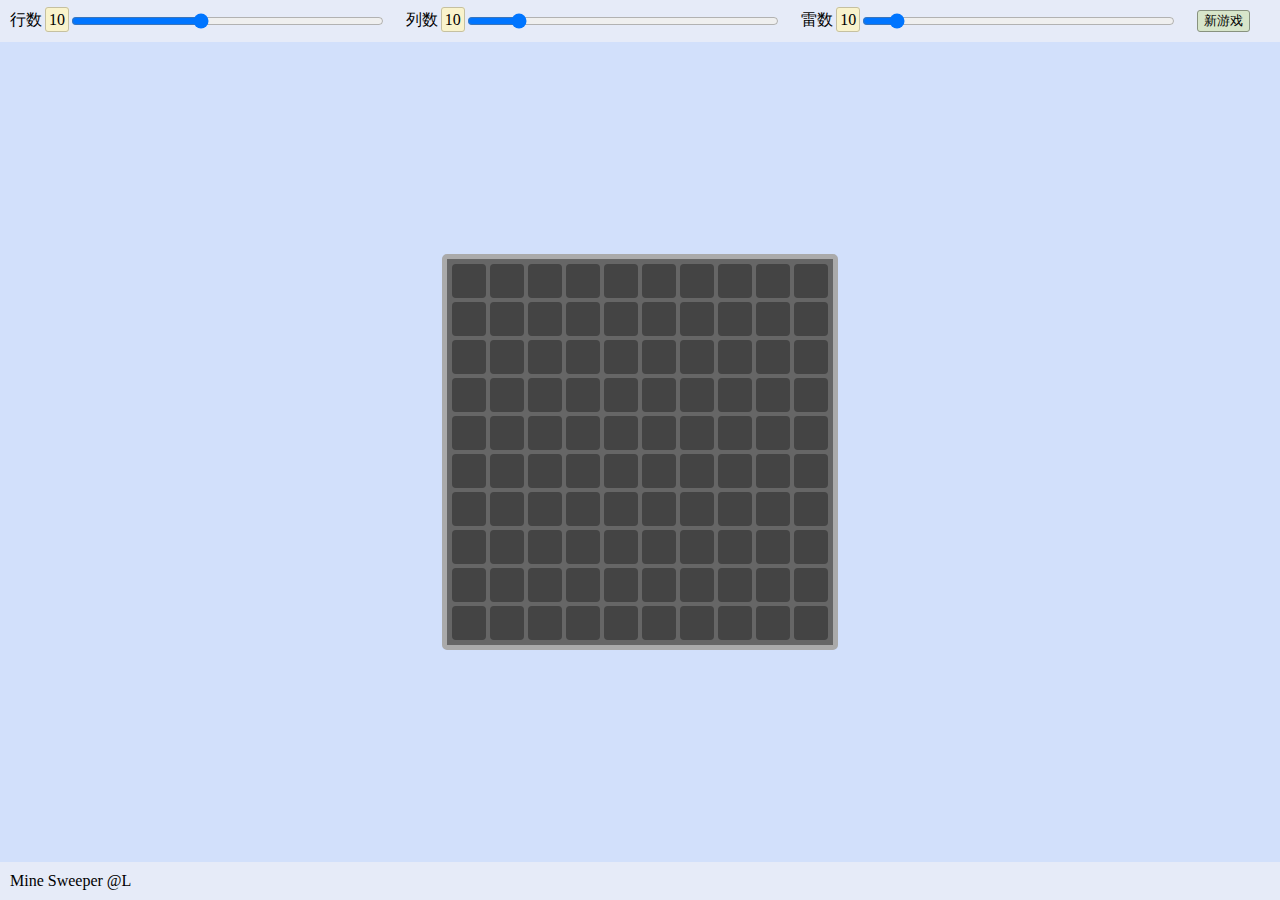
<file: index.html>
<!DOCTYPE html>
<html lang="en">

<head>
    <meta charset="UTF-8">
    <meta name="viewport" content="width=device-width, initial-scale=1.0, user-scalable=no">
    <title>扫雷</title>
    <link rel="stylesheet" href="style.css">
    <link rel="icon" href="data:image/svg+xml,<svg xmlns=%22http://www.w3.org/2000/svg%22 viewBox=%220 0 100 100%22><text y=%22.9em%22 font-size=%2290%22>💣</text></svg>">
    <script src="minesweeper.js" defer></script>
</head>

<body>
    <div id="toolbar">
        <div>
            <label for="numRows">行数<span>10</span></label>
            <input type="range" id="numRows" value="10" min="3" max="20" />
        </div>
        <div>
            <label for="numCols">列数<span>10</span></label>
            <input type="range" id="numCols" value="10" min="3" max="50" />
        </div>
        <div>
            <label for="numMines">雷数<span>10</span></label>
            <input type="range" id="numMines" value="10" min="1" max="100" />
        </div>
        <div>
            <button id="newGame">新游戏</button>
        </div>
    </div>
    <div id="main">
        <div id="stage">
            <div class="row">
                <div class="cell">
                    <div class="cell-inner"></div>
                </div>
                <div class="cell">
                    <div class="cell-inner-opened">1</div>
                </div>

            </div>
        </div>
    </div>
    <div id="footer">
        Mine Sweeper @L
    </div>
</body>

</html>
</file>
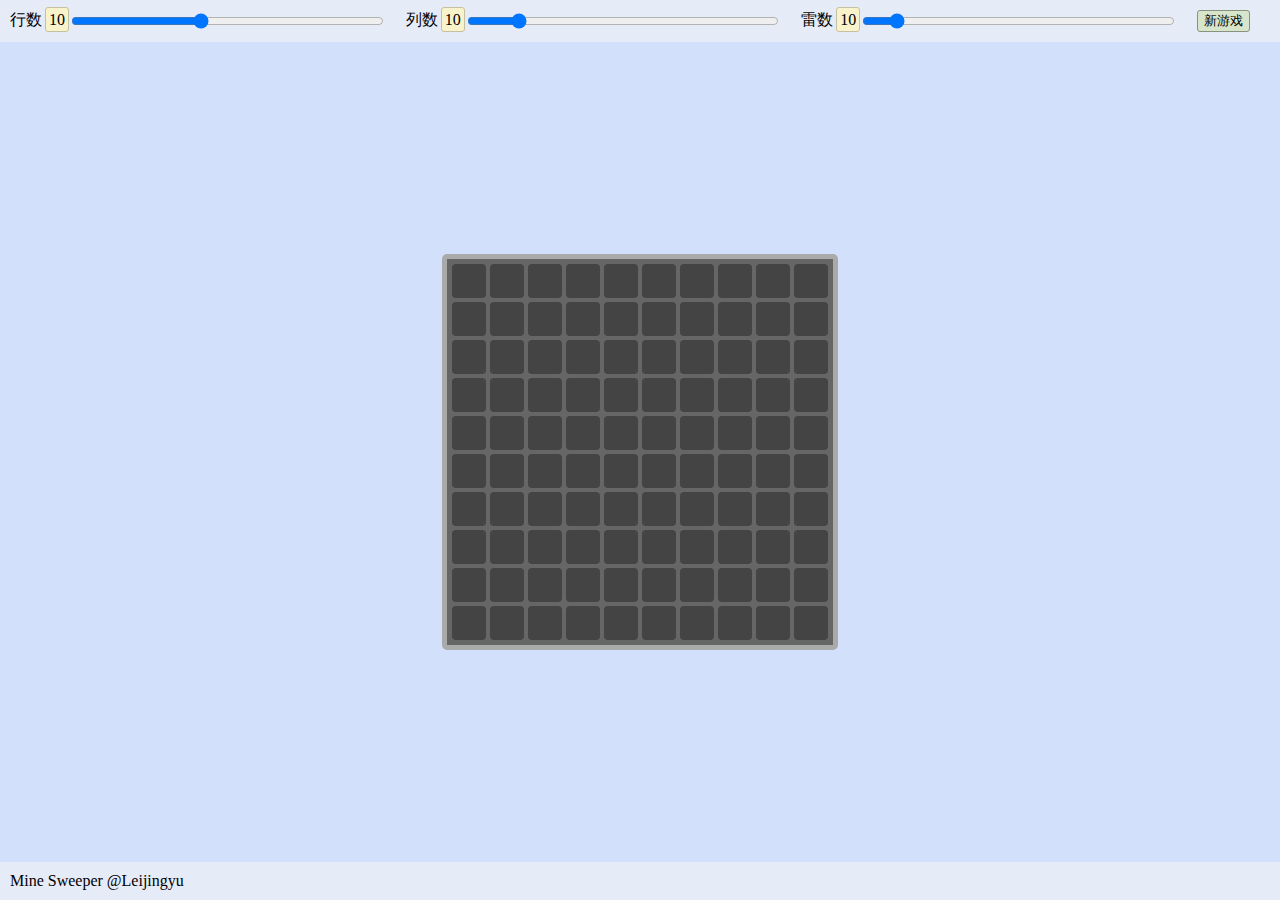
<file: minesweeper.html>
<!DOCTYPE html>
<html lang="en">

<head>
    <meta charset="UTF-8">
    <meta name="viewport" content="width=device-width, initial-scale=1.0">
    <title>扫雷</title>
    <link rel="stylesheet" href="style.css">
    <script src="minesweeper.js" defer></script>
</head>

<body>
    <div id="toolbar">
        <div>
            <label for="numRows">行数<span></span></label>
            <input type="range" id="numRows" value="10" min="3" max="20" />
        </div>
        <div>
            <label for="numCols">列数<span></span></label>
            <input type="range" id="numCols" value="10" min="3" max="50" />
        </div>
        <div>
            <label for="numMines">雷数<span></span></label>
            <input type="range" id="numMines" value="10" min="1" max="100" />
        </div>
        <div>
            <button id="newGame">新游戏</button>
        </div>
    </div>
    <div id="main">
        <div id="stage">
            <div class="row">
                <div class="cell">
                    <div class="cell-inner"></div>
                </div>
                <div class="cell">
                    <div class="cell-inner-opened">1</div>
                </div>

            </div>
        </div>
    </div>
    <div id="footer">
        Mine Sweeper @Leijingyu
    </div>
</body>

</html>
</file>
<file: style.css>
body {
    display:flex;
    flex-direction: column;
    background-color: #D2E0FB;
    padding: 0px;
    margin: 0px;
    height: 100vh;
}
#toolbar, #footer {
    background-color: #e6ebf8;
    padding: 10px;
    flex: 0 0;
    display: flex;
    flex-direction: row;
    flex-wrap: wrap;
}
#toolbar>div {
    flex: 1 1;
    display: flex;
    margin-right: 20px;
}
#toolbar>div>label{
    flex: 0 0 auto;
}
#toolbar>div>label>span {
    background-color: #F9F3CC;
    border:1px solid #c5c0a1;
    padding:3px;
    border-radius: 3px;
    margin-left: 3px;
}
#toolbar>div>input {
    flex: 1 1;
}
#toolbar>div:has(>#newGame) {
    flex: 0 0 auto;
}
button#newGame, button#newGame:active:hover {
    background-color: #D7E5CA;
    border: 1px solid #88927f;
    border-radius: 3px;
}
button#newGame:hover {
    background-color: #ebf9dd;
    border: 1px solid #0e0f0d;
}
#main {
    flex: 1 0;
    display: flex;
    overflow: auto;
}
#stage {
    display:flex;
    flex-direction: column;
    background-color: #666;
    border: 5px solid #aaa;
    border-radius: 5px;
    margin: auto;  /*https://stackoverflow.com/questions/33454533/cant-scroll-to-top-of-flex-item-that-is-overflowing-container*/
    padding: 3px;
    user-select: none;
}
.row {
    display: flex;
}
.cell, .cell-inner, .cell-inner-opened{
    display:flex;
    justify-content: center;
    align-items: center;
}
.cell {
    width:1.5em;
    height:1.5em;
    margin:1px;
    font-size:1.5em;
}
.cell-inner, .cell-inner-opened {
    width: 95%;
    height: 95%;
    border-radius: 4px;
}
.cell-inner {
    background-color: #444;
    cursor: pointer;
}
.cell-inner-opened {
    background-color: #fff;
    color: #555;
    font-weight: bolder;   
    cursor:default;
    animation: cell-open 0.2s ease-in;
}
.cell-explode {
    background-color: rgb(255, 160, 160);
}

@keyframes cell-open {
    from {
        background-color: #ccc;
        scale: 1.2;
    }
}
.cell-inner:hover {
    background-color: #eee;
}
.cell-number-0 {
    background-color: #bbb;
}
.cell-number-1 {
    color: blue;
}
.cell-number-2 {
    color: green; 
}
.cell-number-3 {
    color: red;
}
.cell-number-4 {
    color: orange;
}
.cell-number-5 {
    color: purple
}
.cell-number-6 {
    color: peru;   
}
.cell-number-7 {
    color: black;   
}
.cell-number-8 {
    color: cyan;   
}
</file>
